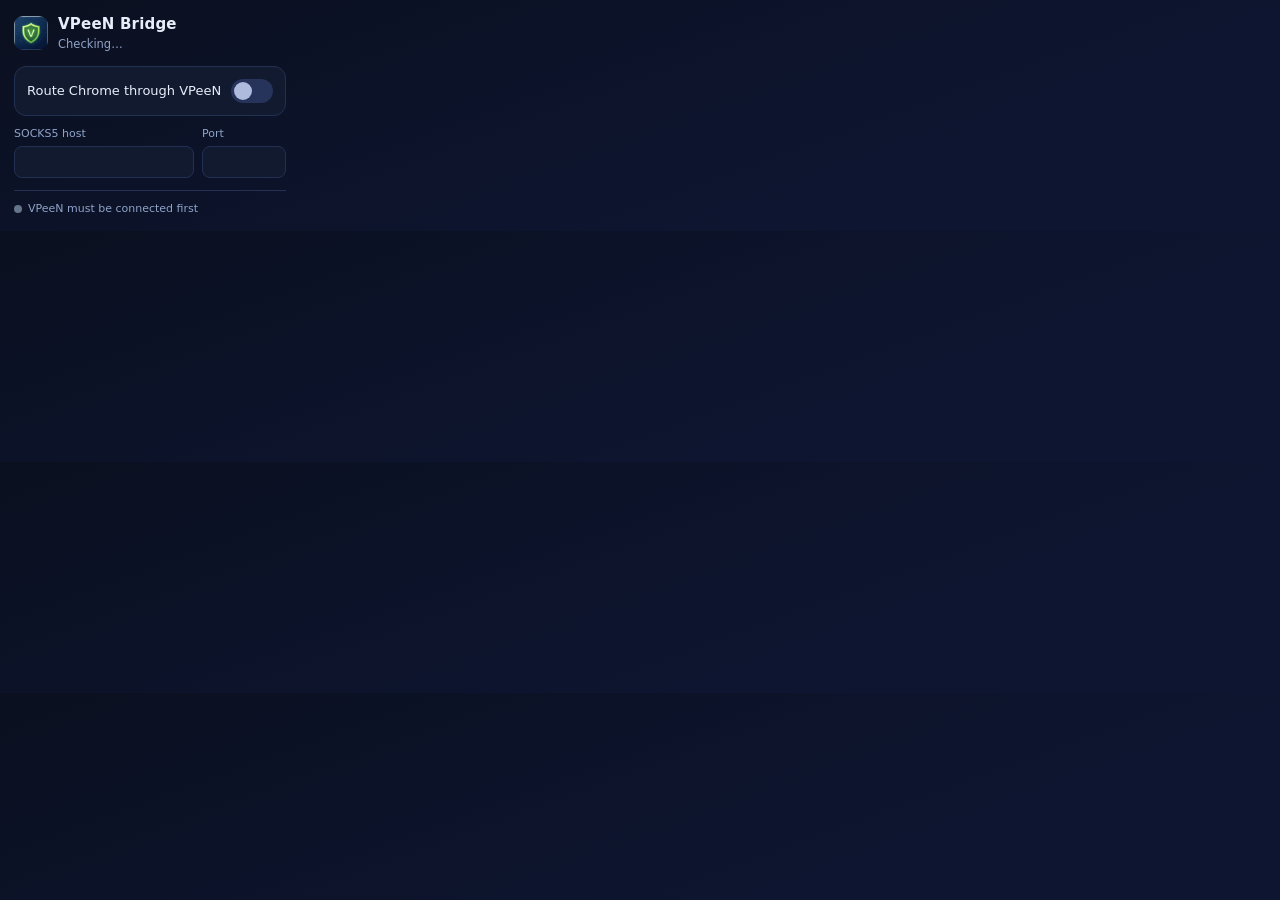
<file: extension/popup.html>
<!DOCTYPE html>
<html lang="en">
<head>
  <meta charset="UTF-8">
  <title>VPeeN Bridge</title>
  <link rel="stylesheet" href="popup.css">
</head>
<body>
  <header>
    <img src="icons/icon48.png" alt="" class="logo">
    <div>
      <h1>VPeeN Bridge</h1>
      <p id="status" class="status">Checking…</p>
    </div>
  </header>

  <label class="switch-row">
    <span>Route Chrome through VPeeN</span>
    <span class="switch">
      <input type="checkbox" id="toggle">
      <span class="slider"></span>
    </span>
  </label>

  <div class="cfg">
    <label>
      <span>SOCKS5 host</span>
      <input type="text" id="host" spellcheck="false" autocomplete="off">
    </label>
    <label>
      <span>Port</span>
      <input type="number" id="port" min="1" max="65535">
    </label>
  </div>

  <p class="hint" id="hint"></p>

  <footer>
    <span class="dot" id="dot"></span>
    <span id="foot">VPeeN must be connected first</span>
  </footer>

  <script src="popup.js"></script>
</body>
</html>
</file>
<file: extension/popup.css>
/* VPeeN Bridge popup - matches the VPeeN "Aurora" dark theme. */
:root {
  --bg: #0b1020;
  --card: #121a30;
  --line: #223052;
  --text: #e8edf9;
  --muted: #8fa3c8;
  --accent: #38bdf8;
  --green: #22c55e;
  --red: #ef4444;
}
* { box-sizing: border-box; margin: 0; padding: 0; }
body {
  width: 300px;
  font: 13px/1.45 system-ui, -apple-system, "Segoe UI", sans-serif;
  background: linear-gradient(160deg, var(--bg), #0d1530 70%);
  color: var(--text);
  padding: 14px;
}
header { display: flex; align-items: center; gap: 10px; margin-bottom: 14px; }
.logo { width: 34px; height: 34px; border-radius: 9px; }
h1 { font-size: 15px; font-weight: 650; letter-spacing: .2px; }
.status { color: var(--muted); font-size: 11.5px; }
.status.on { color: var(--green); }
.status.err { color: var(--red); }

.switch-row {
  display: flex; align-items: center; justify-content: space-between;
  background: var(--card); border: 1px solid var(--line);
  border-radius: 12px; padding: 12px; cursor: pointer; user-select: none;
}
.switch { position: relative; width: 42px; height: 24px; flex: none; }
.switch input { opacity: 0; width: 0; height: 0; }
.slider {
  position: absolute; inset: 0; border-radius: 999px;
  background: #26335a; transition: background .18s;
}
.slider::before {
  content: ""; position: absolute; left: 3px; top: 3px;
  width: 18px; height: 18px; border-radius: 50%;
  background: #aebbdd; transition: transform .18s, background .18s;
}
.switch input:checked + .slider { background: var(--accent); }
.switch input:checked + .slider::before { transform: translateX(18px); background: #fff; }

.cfg { display: flex; gap: 8px; margin-top: 10px; }
.cfg label {
  flex: 1; display: flex; flex-direction: column; gap: 4px;
  font-size: 11px; color: var(--muted);
}
.cfg label:last-child { flex: 0 0 84px; }
.cfg input {
  background: var(--card); color: var(--text);
  border: 1px solid var(--line); border-radius: 8px;
  padding: 7px 9px; font: inherit; outline: none; width: 100%;
}
.cfg input:focus { border-color: var(--accent); }

.hint { margin-top: 10px; font-size: 11px; color: var(--muted); }
footer {
  display: flex; align-items: center; gap: 6px;
  margin-top: 12px; padding-top: 10px;
  border-top: 1px solid var(--line);
  font-size: 11px; color: var(--muted);
}
.dot { width: 8px; height: 8px; border-radius: 50%; background: #64748b; flex: none; }
.dot.ok { background: var(--green); box-shadow: 0 0 6px var(--green); }
.dot.bad { background: var(--red); }
</file>
